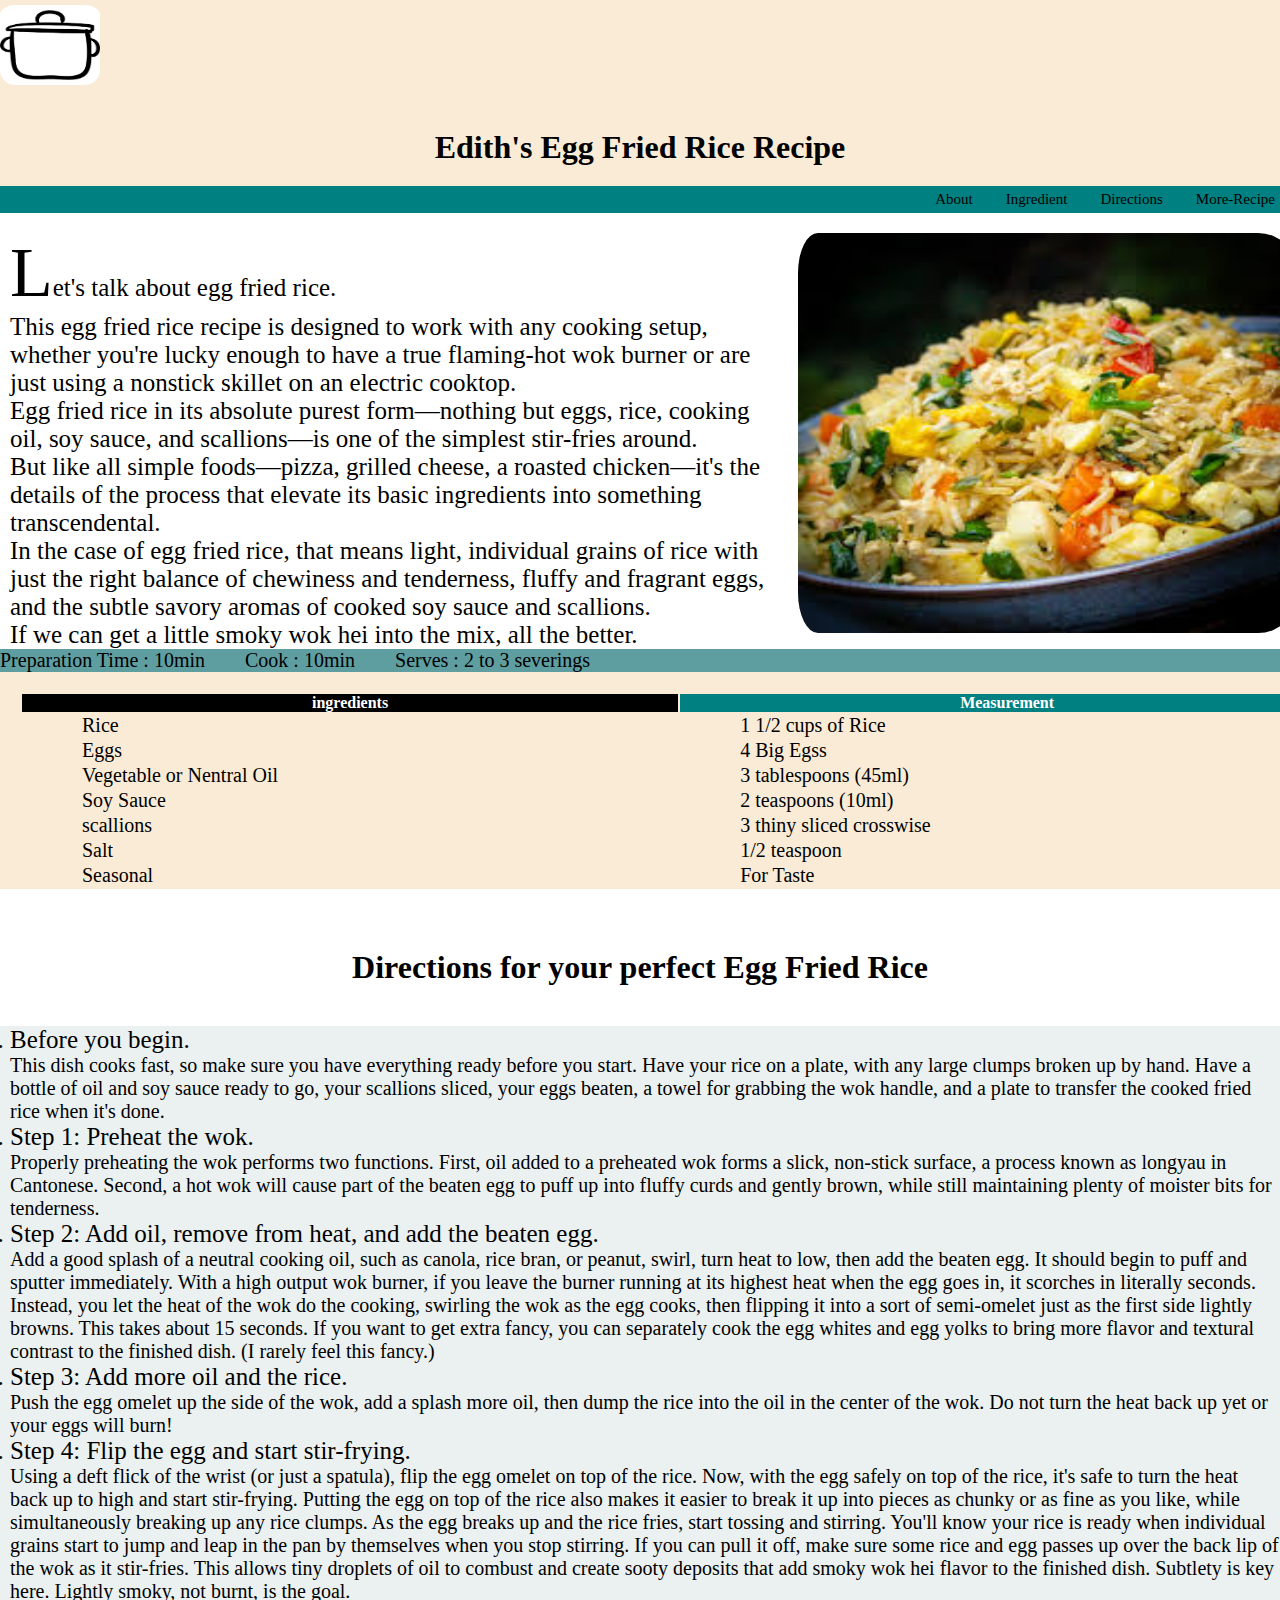
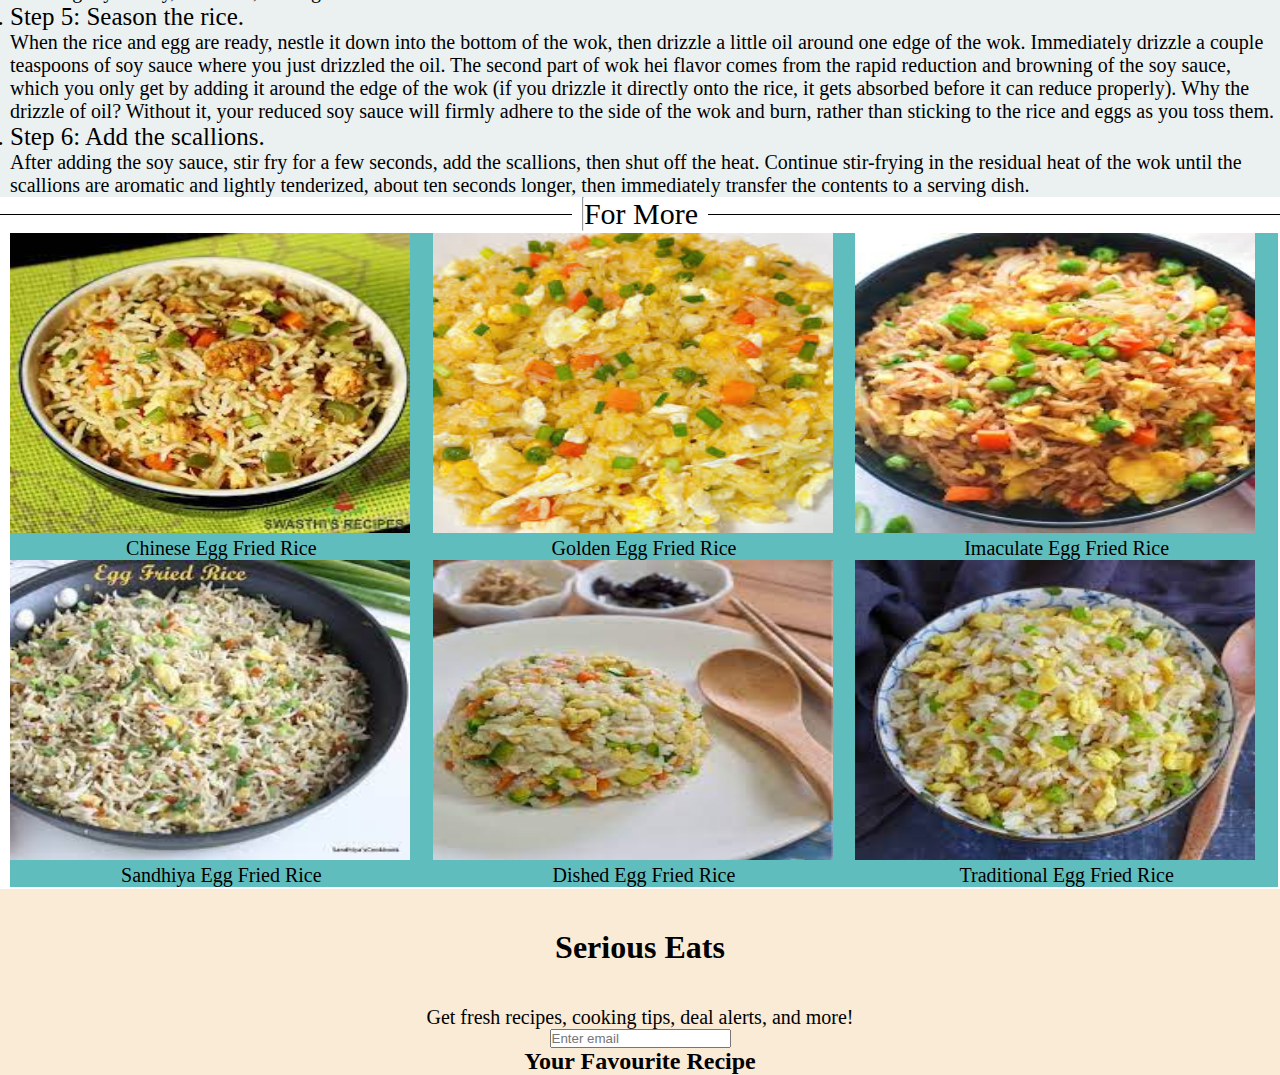
<file: index.html>
<!DOCTYPE html>
<html lang="en">
  <head>
    <meta charset="UTF-8" />
    <meta http-equiv="X-UA-Compatible" content="IE=edge" />
    <link rel="stylesheet" href="style.css">
    <meta name="viewport" content="width=device-width, initial-scale=1.0" />
    <title>My Favourite Meal</title>
  </head>
  <body>
    <header class="header">
        <a href=""><img src="img/pot.png" alt="logo"></a>
      <h1>Edith's Egg Fried Rice Recipe</h1>
      <nav>
        <ul>
        <a href="#About"><li>About</li></a>
        <a href="#Ingredient"><li>Ingredient</li></a>
        <a href="#Directions"><li>Directions</li></a>
        <a href="#MoreRecipe"><li>More-Recipe</li></a>
        </ul>
    </nav>
    </header>
    <main>
      <section class="body">
        <ariticle class="art1">
          <p>
            <span>L</span>et's talk about egg fried rice. <br>This egg fried rice recipe is designed to work with any cooking setup, whether you're lucky enough to have a true flaming-hot wok burner or are just using a nonstick skillet on an electric cooktop. <br> Egg fried rice in its absolute
            purest form—nothing but eggs, rice, cooking oil, soy sauce, and
            scallions—is one of the simplest stir-fries around. <br> But like all
            simple foods—pizza, grilled cheese, a roasted chicken—it's the
            details of the process that elevate its basic ingredients into
            something transcendental. <br> In the case of egg fried rice, that means
            light, individual grains of rice with just the right balance of
            chewiness and tenderness, fluffy and fragrant eggs, and the subtle
            savory aromas of cooked soy sauce and scallions. <br> If we can get a
            little smoky wok hei into the mix, all the better.
          </p>
        </ariticle>
        <div class="art2">
            <img src="img/with veg.jpeg" alt="Egg Fried Rice With Vegetable">
        </div>
      </section>

      <section id="Ingredient">

        <div class="container2">
            <div class="preperation">
                <p>Preparation Time : 10min</p>
                <p>Cook : 10min</p>
                <p>Serves : 2 to 3 severings</p>
            </div>
            <article class="art3">
                <table>
                    <tr>
                        <th>ingredients</th>
                        <th>Measurement</th>

                    </tr>
                    <tr>
                        <td>Rice</td>
                        <td>1 1/2 cups of Rice</td>
                    </tr>
                    <tr>
                        <td>Eggs</td>
                        <td>4 Big Egss</td>
                    </tr>
                    <tr>
                        <td>Vegetable or Nentral Oil</td>
                        <td>3 tablespoons (45ml)</td>
                    </tr>
                    <tr>
                        <td>Soy Sauce</td>
                        <td>2 teaspoons (10ml) </td>
                    </tr>
                    <tr>
                        <td>scallions</td>
                        <td>3 thiny sliced crosswise</td>
                    </tr>
                    <tr>
                        <td>Salt</td>
                        <td>1/2 teaspoon</td>
                    </tr>
                    <tr>
                        <td>Seasonal</td>
                        <td>For Taste</td>
                    </tr>
                </table>
            </article>
        </div>
      </section>
      <section id="Directions">
        <h1>Directions for your perfect Egg Fried Rice</h1>
        <div class="ways">
            <ol>
                <li>Before you begin.</li> <span>This dish cooks fast, so make sure you have everything ready before you start. Have your rice on a plate, with any large clumps broken up by hand. Have a bottle of oil and soy sauce ready to go, your scallions sliced, your eggs beaten, a towel for grabbing the wok handle, and a plate to transfer the cooked fried rice when it's done. </span>
                <li>Step 1: Preheat the wok.</li> <span>Properly preheating the wok performs two functions. First, oil added to a preheated wok forms a slick, non-stick surface, a process known as longyau in Cantonese. Second, a hot wok will cause part of the beaten egg to puff up into fluffy curds and gently brown, while still maintaining plenty of moister bits for tenderness.</span>
                <li>Step 2: Add oil, remove from heat, and add the beaten egg.</li> <span> Add a good splash of a neutral cooking oil, such as canola, rice bran, or peanut, swirl, turn heat to low, then add the beaten egg. It should begin to puff and sputter immediately. With a high output wok burner, if you leave the burner running at its highest heat when the egg goes in, it scorches in literally seconds. Instead, you let the heat of the wok do the cooking, swirling the wok as the egg cooks, then flipping it into a sort of semi-omelet just as the first side lightly browns. This takes about 15 seconds. If you want to get extra fancy, you can separately cook the egg whites and egg yolks to bring more flavor and textural contrast to the finished dish. (I rarely feel this fancy.)</span>
                <li>Step 3: Add more oil and the rice.</li> <span>Push the egg omelet up the side of the wok, add a splash more oil, then dump the rice into the oil in the center of the wok. Do not turn the heat back up yet or your eggs will burn!</span>
                <li>Step 4: Flip the egg and start stir-frying.</li> <span>Using a deft flick of the wrist (or just a spatula), flip the egg omelet on top of the rice. Now, with the egg safely on top of the rice, it's safe to turn the heat back up to high and start stir-frying. Putting the egg on top of the rice also makes it easier to break it up into pieces as chunky or as fine as you like, while simultaneously breaking up any rice clumps. As the egg breaks up and the rice fries, start tossing and stirring. You'll know your rice is ready when individual grains start to jump and leap in the pan by themselves when you stop stirring. If you can pull it off, make sure some rice and egg passes up over the back lip of the wok as it stir-fries. This allows tiny droplets of oil to combust and create sooty deposits that add smoky wok hei flavor to the finished dish. Subtlety is key here. Lightly smoky, not burnt, is the goal.</span>
                <li>Step 5: Season the rice.</li> <span>When the rice and egg are ready, nestle it down into the bottom of the wok, then drizzle a little oil around one edge of the wok. Immediately drizzle a couple teaspoons of soy sauce where you just drizzled the oil. The second part of wok hei flavor comes from the rapid reduction and browning of the soy sauce, which you only get by adding it around the edge of the wok (if you drizzle it directly onto the rice, it gets absorbed before it can reduce properly). Why the drizzle of oil? Without it, your reduced soy sauce will firmly adhere to the side of the wok and burn, rather than sticking to the rice and eggs as you toss them.</span>
                <li>Step 6: Add the scallions.</li> <span>After adding the soy sauce, stir fry for a few seconds, add the scallions, then shut off the heat. Continue stir-frying in the residual heat of the wok until the scallions are aromatic and lightly tenderized, about ten seconds longer, then immediately transfer the contents to a serving dish.</span>
            </ol>
        </div>
      </section>
      <section id="MoreRecipe">
        <div class="hr">
            <hr>
            <p>For More</p>
        </div>
        <div class="images">
            <div>
                <img src="img/chinese egg fried rice.jpeg" alt="Chinese Egg Fried Rice">
                <p>Chinese Egg Fried Rice</p>
            </div>
            <div>
                <img src="img/golden.jpeg" alt="Golden Egg Fried Rice">
                <p>Golden Egg Fried Rice</p>
            </div>
            <div>
                <img src="img/imaculate.jpeg" alt="Imaculate Egg Fried Rice">
                <p>Imaculate Egg Fried Rice</p>
            </div>
            <div>
                <img src="img/sandhiya.jpeg" alt="Sandhiya Egg Fried Rice">
                <p>Sandhiya Egg Fried Rice</p>
            </div>
            <div>
                <img src="img/dished.jpeg" alt="Dished Egg Fried Rice">
                <p>Dished Egg Fried Rice</p>
            </div>
            <div>
                <img src="img/Traditional.jpeg" alt="Traditional Egg Fried Rice">
                <p>Traditional Egg Fried Rice</p>
            </div>
        </div>
      </section>

      <section>
        <div class="footer">
            <div class="logo">
                <h1>Serious Eats</h1>
            </div>
            <div class="input">
            <p>Get fresh recipes, cooking tips, deal alerts, and more!</p>

                <div class="input2"><input type="text" placeholder="Enter email"></div>
            </div>
            <h2>Your Favourite Recipe</h2>
        </div>
      </section>
    </main>
  </body>
</html>
</file>
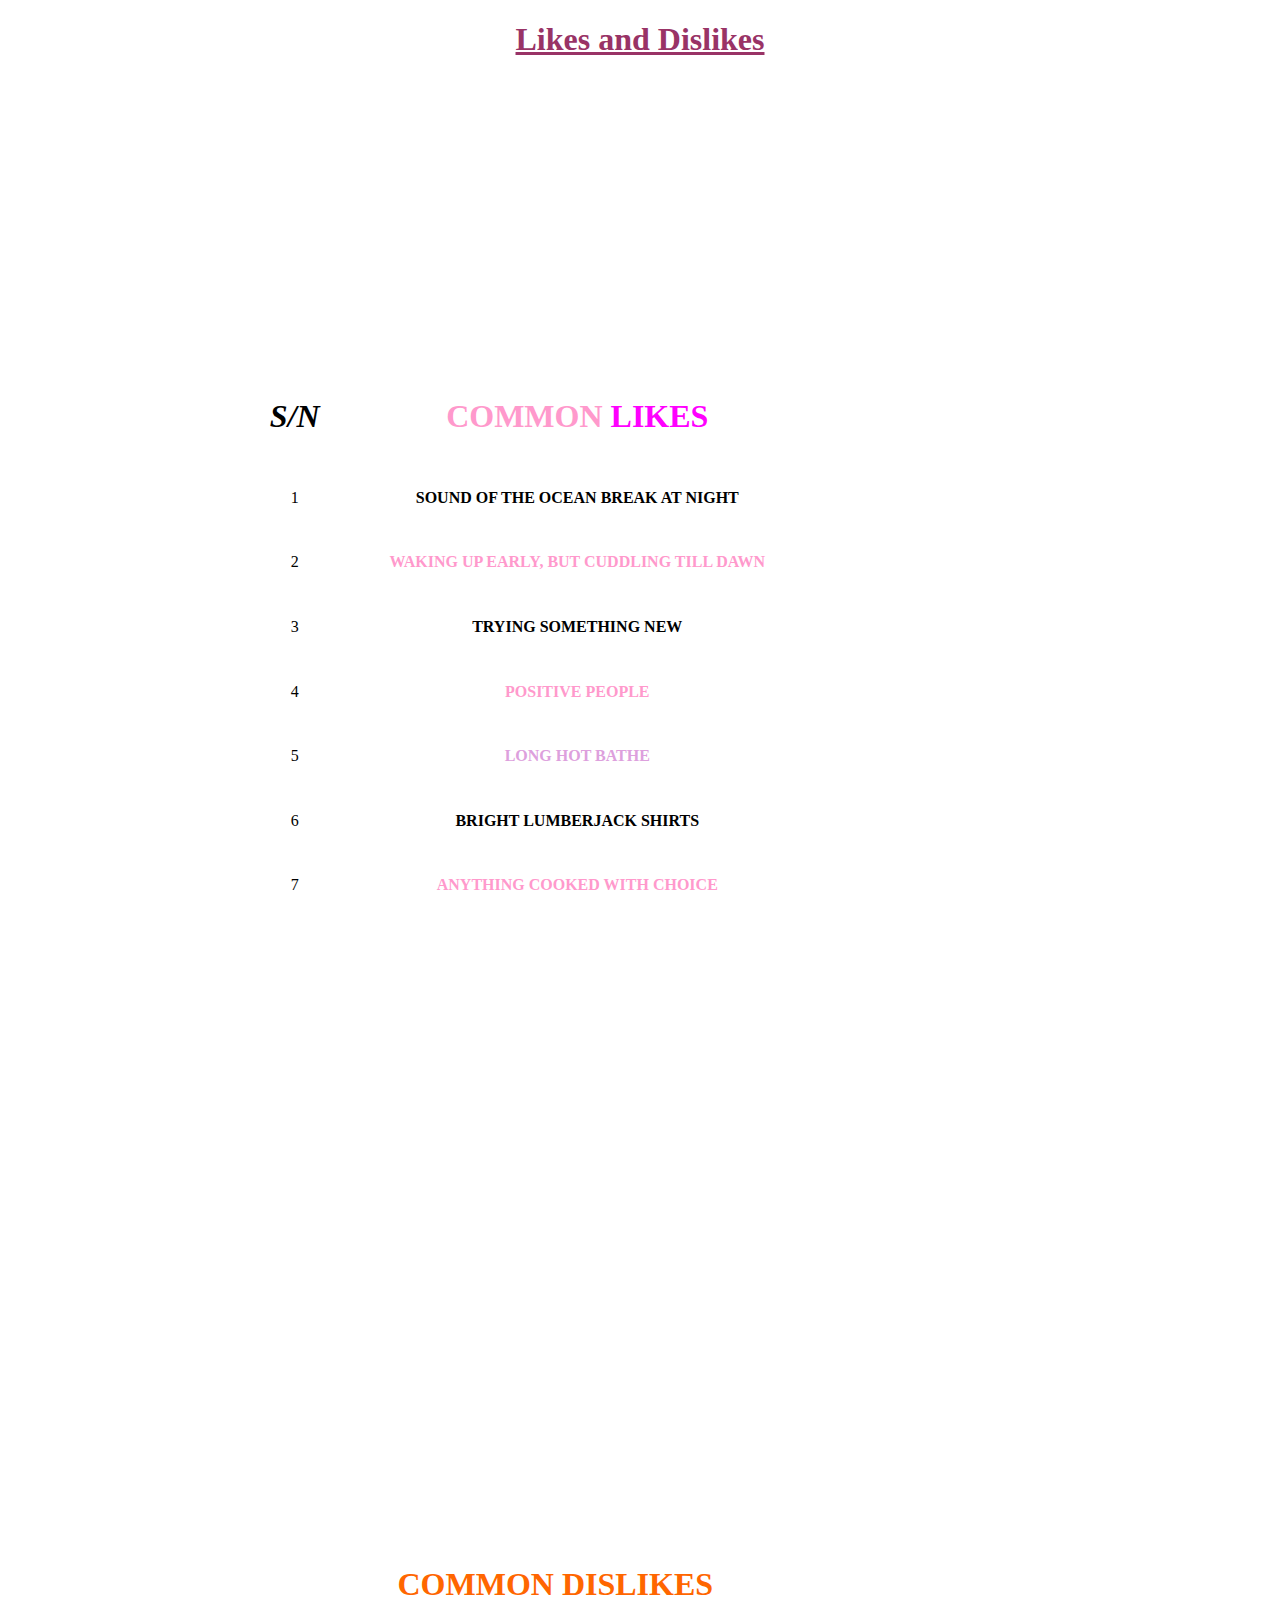
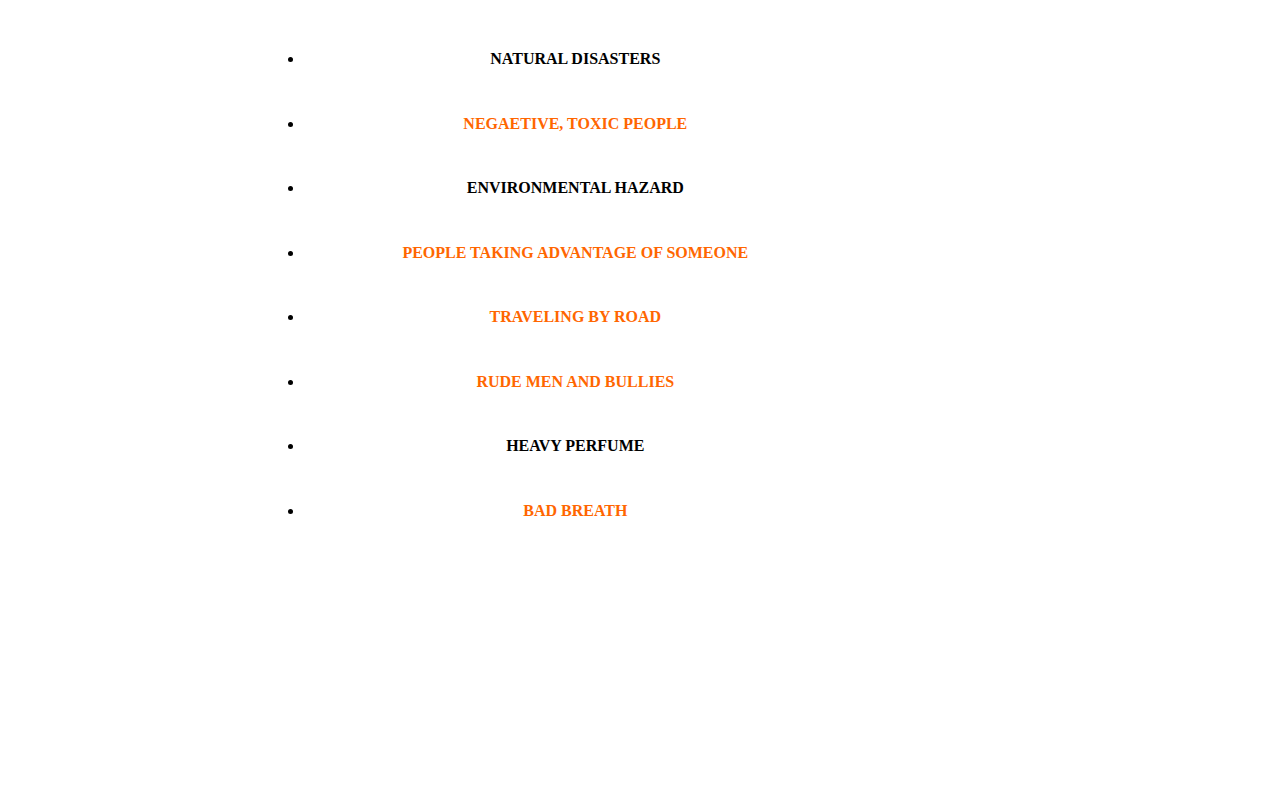
<file: LIKES & DISLIKES/index.html>
<!DOCTYPE html>
<head>
    <meta charset="UTF-8">
    <meta http-equiv="X-UA-Compatible" content="IE=edge">
    <meta name="viewport" content="width=device-width, initial-scale=1.0">
    <link rel="stylesheet" href="style.css">
    <title>Document</title>
</head>
  <body>
    <h1 style="text-align: center">
      <span style="text-decoration: underline; color: #993366"
        ><strong>Likes and Dislikes</strong></span
      >
    </h1>
    <p>&nbsp;</p>
    <table class="tables">
      <tbody>
        <tr style="height: 94px">
          <td style="width: 61.9531px; text-align: center; height: 94px">
            <h1>
              <em><strong>S/N</strong></em>
            </h1>
          </td>
          <td>
            <h1>
              <strong
                ><span style="color: #ff99cc">COMMON</span>
                <span style="color: #ff00ff">LIKES</span></strong
              >
            </h1>
          </td>
        </tr>
        <tr style="height: 23px">
          <td>1</td>
          <td>
            <h4>SOUND OF THE OCEAN BREAK AT NIGHT</h4>
          </td>
        </tr>
        <tr style="height: 23px">
          <td>2</td>
          <td>
            <h4>
              <span style="color: #ff99cc" id="0"
                >WAKING UP EARLY, BUT CUDDLING TILL DAWN</span
              >
            </h4>
          </td>
        </tr>
        <tr style="height: 23px">
          <td>3</td>
          <td style="width: 495.047px; height: 23px">
            <h4>TRYING SOMETHING NEW</h4>
          </td>
        </tr>
        <tr style="height: 23px">
          <td>4</td>
          <td>
            <h4><span style="color: #ff99cc" id="1" class="1.1">POSITIVE PEOPLE</span></h4>
           </td>
        </tr>
        <tr style="height: 23px">
          <td>5</td>
          <td>
            <h4 class="bathe">LONG HOT BATHE</h4>
          </td>
        </tr>
        <tr style="height: 23px">
          <td>6</td>
          <td>
            <h4>BRIGHT LUMBERJACK SHIRTS</h4>
          </td>
        </tr>
        <tr style="height: 25.4688px">
          <td>
            7
          </td>
          <td>
            <h4 id="2">
              <span style="color: #ff99cc">ANYTHING COOKED WITH CHOICE</span>
            </h4>
          </td>
        </tr>
      </tbody>
    </table>
    <p>&nbsp;</p>
    <p>&nbsp;</p>
    <p>&nbsp;</p>
    <table class="tables" id="table2">
      <tbody>
        <tr>
          <td>
            <h1 style="text-align: center">
              <span style="color: #ff6600"
                ><strong>COMMON DISLIKES</strong></span
              >
            </h1>
          </td>
        </tr>
        <tr>
          <td>
            <ul>
              <li>
                <h4>NATURAL DISASTERS</h4>
              </li>
            </ul>
          </td>
        </tr>
        <tr>
          <td>
            <ul>
              <li>
                <h4>
                  <span style="color: #ff6600">NEGAETIVE, TOXIC PEOPLE</span>
                </h4>
              </li>
            </ul>
          </td>
        </tr>
        <tr>
          <td>
            <ul>
              <li>
                <h4>ENVIRONMENTAL HAZARD</h4>
              </li>
            </ul>
          </td>
        </tr>
        <tr>
          <td>
            <ul>
              <li>
                <h4>
                  <span style="color: #ff6600"
                    >PEOPLE TAKING ADVANTAGE OF SOMEONE</span
                  >
                </h4>
              </li>
            </ul>
          </td>
        </tr>
        <tr>
          <td>
            <ul>
              <li>
                <h4><span style="color: #ff6600">TRAVELING BY ROAD</span></h4>
              </li>
            </ul>
          </td>
        </tr>
        <tr>
          <td>
            <ul>
              <li>
                <h4>
                  <span style="color: #ff6600">RUDE MEN AND BULLIES</span>
                </h4>
              </li>
            </ul>
          </td>
        </tr>
        <tr>
          <td>
            <ul>
              <li>
                <h4>HEAVY PERFUME</h4>
              </li>
            </ul>
          </td>
        </tr>
        <tr>
          <td>
            <ul>
              <li>
                <h4><span style="color: #ff6600">BAD BREATH</span></h4>
              </li>
            </ul>
          </td>
        </tr>
      </tbody>
    </table>
  </body>
</html>
</file>
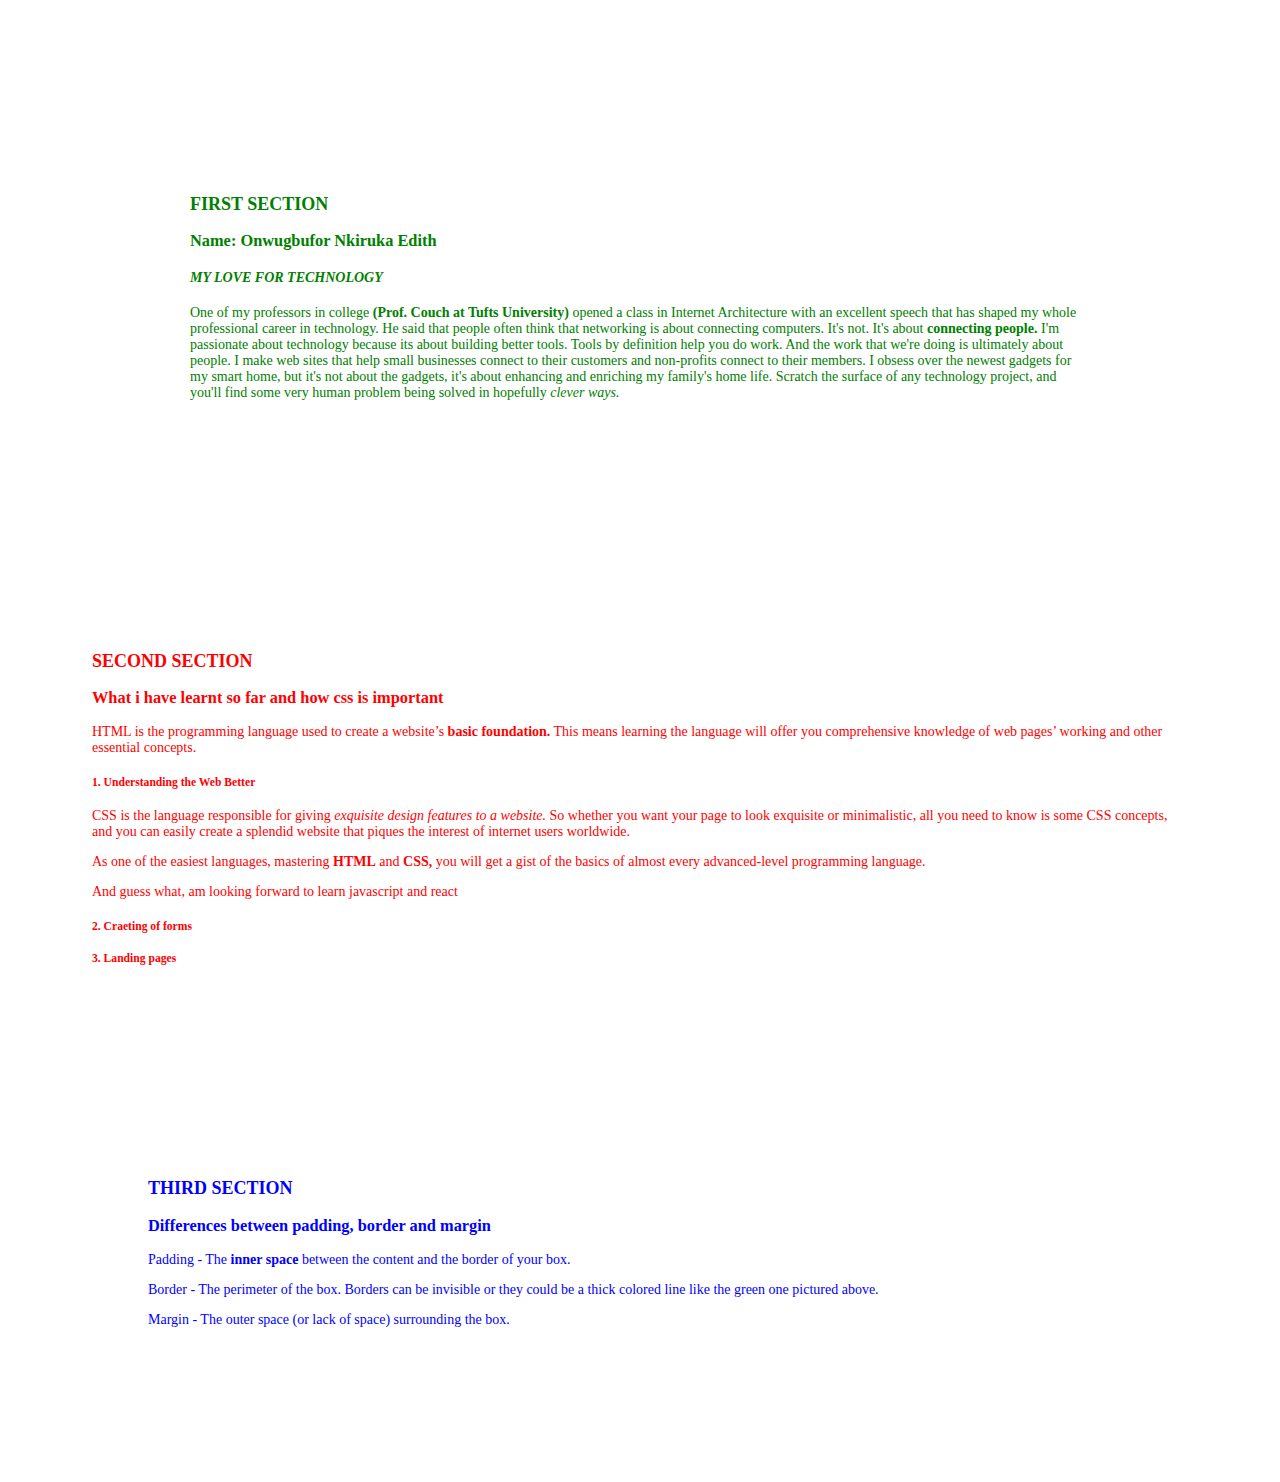
<file: Progress/index.html>
<!DOCTYPE html>
<html lang="en">
  <head>
    <meta charset="UTF-8" />
    <meta http-equiv="X-UA-Compatible" content="IE=edge" />
    <meta name="viewport" content="width=device-width, initial-scale=1.0" />
    <link rel="stylesheet" href="style.css">
    <title>Document</title>
  </head>
  <body>
    <section class="first_section"><!--first section -->
        <h1>FIRST SECTION</h1>
        <h3>Name: Onwugbufor Nkiruka Edith</h3>
        <h4><i>MY LOVE FOR TECHNOLOGY</i></h4>
      <p>
        One of my professors in college <b>(Prof. Couch at Tufts University)</b> opened
        a class in Internet Architecture with an excellent speech that has
        shaped my whole professional career in technology. He said that people
        often think that networking is about connecting computers. It's not.
        It's about <b>connecting people.</b> I'm passionate about technology because
        its about building better tools. Tools by definition help you do work.
        And the work that we're doing is ultimately about people. I make web
        sites that help small businesses connect to their customers and
        non-profits connect to their members. I obsess over the newest gadgets
        for my smart home, but it's not about the gadgets, it's about enhancing
        and enriching my family's home life. Scratch the surface of any
        technology project, and you'll find some very human problem being solved
        in hopefully <i>clever ways.</i>
      </p>
    </section>

    <section class="second_section"><!--second section -->
        <h1>SECOND SECTION</h1>
            <h3>What i have learnt so far and how css is important</h3>
    <p>HTML is the programming language used to create a website’s <b>basic foundation.</b> This means learning the language will offer you comprehensive knowledge of web pages’ working and other essential concepts.</p>
        <h5><b>1. Understanding the Web Better</b></h5>
        <p>CSS is the language responsible for giving <i>exquisite design features to a website.</i> So whether you want your page to look exquisite or minimalistic, all you need to know is some CSS concepts, and you can easily create a splendid website that piques the interest of internet users worldwide.</p>
        <p>As one of the easiest languages, mastering <b>HTML</b> and <b>CSS,</b> you will get a gist of the basics of almost every advanced-level programming language. </p>
        <p>And guess what, am looking forward to learn javascript and react</p>
        <h5><b>2. Craeting of forms</b></h5>
        <h5><b>3. Landing pages</b></h5>
    </section>
    <section class="third_section"><!--third section -->
    <h1>THIRD SECTION</h1>
        <h3>Differences between padding, border and margin</h3>
    <p>Padding - The <b>inner space</b> between the content and the border of your box.</p>
    <p>Border - The perimeter of the box. Borders can be invisible or they could be a thick colored line like the green one pictured above. </p>
    <p>Margin - The outer space (or lack of space) surrounding the box.</p>
    
    
    </section>
  </body>
</html>
</file>
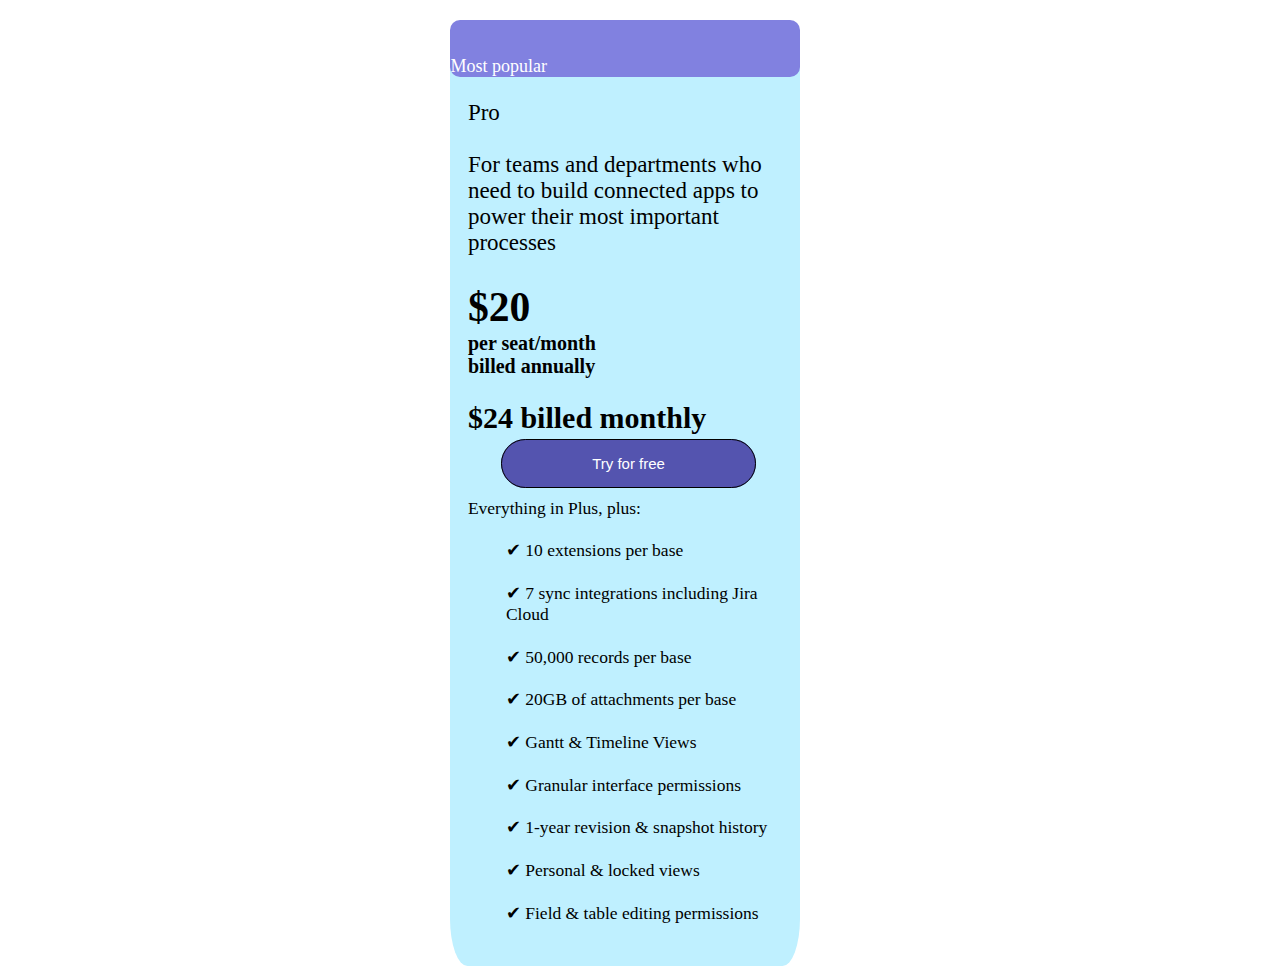
<file: card.html>
<!DOCTYPE html>
<html lang="en">
<head>
    <meta charset="UTF-8">
    <meta http-equiv="X-UA-Compatible" content="IE=edge">
    <link rel="stylesheet" href="card.css">
    <meta name="viewport" content="width=device-width, initial-scale=1.0">
    <title>Document</title>
</head>
<body>
    <section class="container">
        <section class="head">
            <p>Most popular</p>
            

        </section>
    <section class="header">
        <p>Pro <br> <br> For teams and departments who need to build connected apps to power their most important processes</p>
        <div class="header-bottom">
            <h1>$20</h1>
           <h2>per seat/month <br>billed annually</h2>
        </div>
    </section>
    <section class="Try-for-free">
        <h1>$24 billed monthly</h1>
    <section>
        <a href="" class="btn">Try for free</a>
    </section>
    </section>
    <section class="body">
        <p>Everything in Plus, plus:</p>
        <div>
            <ul>
                <p>✔ 10 extensions per base</p>
                <p>✔ 7 sync integrations including Jira Cloud</p>
                <p>✔ 50,000 records per base</p>
                <p>✔ 20GB of attachments per base</p>
                <p>✔ Gantt & Timeline Views</p>
                <p>✔ Granular interface permissions</p>
                <p>✔ 1-year revision & snapshot history</p>
                <p>✔ Personal & locked views</p>
                <p>✔ Field & table editing permissions</p>
            </ul>
        </div>

    </section>
    </section>
</body>
</html>
</file>
<file: style.css>
*{
    padding:0;
    margin: 0;
}
header{
    background-color: antiquewhite;
}
.header a img{
    width: 100px;
    height: 80px;border-radius: 15px;
    padding-top: 5px;
}
h1{
    text-align: center;
    padding: 40px;
}
nav{
    background-color: teal;
    margin-top: -20px;
    font-size: 13px;
    padding: 05px;
}
nav ul{
    list-style-type: none;
    display: flex;
    justify-content: end;
    gap: 1em;
}
nav ul a{
    color: black;
    text-decoration: none;
    font-size: 15px;
    padding-left: 20px;
}
.body{
    display: flex;
    padding-top: 20px;

}
.art1 span{
    text-transform: capitalize;
    font-size: 70px;
    justify-content: first baseline;
}
.art1 p{
    width: 60vw;
    padding-left: 10px;
    font-size: 25px;

}
.art2 img{
    width: 500px;
    height: 400px;
    border-radius: 40px;
    padding-left: 20px;
}
.container2{
    background-color: antiquewhite;

}
.preperation{
    background-color: cadetblue;
    display: flex;
    gap: 2em;
    font-size: 20px;

}
.art3{
    border: 4px;
    margin: 20px;
}
th:nth-of-type(1){
    background-color:black ;
    padding: 0 290px;
    color: white;
}
th:nth-of-type(2){
    background-color: teal ;
    padding: 0 280px;
    color: white;
}
td{
    padding-left: 60px;
    font-size: 20px;
    margin-left: 10px;
}
.ways{
    background-color: rgb(235, 241, 241);
    font-size: 20px;
    padding-left: 10px;
}
.ways ol li{
    font-weight: 200000px;
    font-size: 25px;
}
.hr{
        display: flex;
        flex-direction: row;
}
.hr:after{
        content: "";
        flex: 1 1;
        border-bottom: 1px solid;
        margin: auto;
}
.hr:before{
    content: "";
    flex: 1 1;
    border-bottom: 1px solid;
    margin: auto;
}
.hr:before {
        margin-right: 10px
}
.hr:after {
        margin-left: 10px
}
.hr p{
    font-size: 30px;
}
img{
    width: 400px;
    height: 300px;
}
.images p{
    font-size: 20px;
}
.images{
    border: 0px solid aqua;
    margin: 2px;
    margin-left: 10px;
    background-color: rgb(96, 189, 189);
    grid-template-areas: 
    "a b c"
    "d e f";
    display: grid;
    gap: em;
}
img:nth-of-type(1){
    grid: a;
}
img:nth-of-type(2){
    grid: b;
}
img:nth-of-type(3){
    grid: c;
}
img:nth-of-type(4){
    grid: d;
}
img:nth-of-type(5){
    grid: e;
}
img:nth-of-type(6){
    grid: f;
}
.images p{
    text-align: center;
}
.footer{
    background-color: antiquewhite;
}
.logo h1{
    padding-top: -30px;
}
.input p{
    text-align: center;
    font-size: 20px;
    font-weight: 100%;
}
.input2{
    justify-content: center;
    text-align: center;
}
.footer h2{
    text-align: center;
}
</file>
<file: LIKES & DISLIKES/style.css>
.tables{
    padding: 20%;

}
#0{
    color: cadetblue;

}
td{
    width: 61.9531px; 
    text-align: center; 
    height: 23px;
}
#1{
    color: chocolate;
}
.bathe{
    color: plum;
}
#table2 td{
    width: 583px
}
</file>
<file: Progress/style.css>
*{
    background-color: white;
    
}
h1{
    font-size: 18px;
}
.first_section{
    color: green;
    font-size: 14px;
    padding: 10em;
    border: 2em;
    margin: 3em;

}
.second_section{
    color: red;
    font-size: 14px;
    padding: 3em;
    border: 2em;
    margin: 3em;
}
.third_section{
    color: blue;
    font-size: 14px;
    padding: 5em;
    border: 10em;
    margin: 05em;
}
</file>
<file: card.css>
.container{
    background-color:rgb(191, 240, 255);
    width: 350px;
    border-radius: 5%;
    border-top: 5%;
    padding-bottom: 2%;
    margin-top: 20px;
    margin-left: 35%;
}
.head{

    background-color: rgb(129, 129, 224);
    color: white;
    font-size: 18px;
    font-weight: 50px;
    font-family: 'Times New Roman', Times, serif;
    border-radius: 10px;
    padding-bottom: -44%;
    padding-top: 5%;
}
.header p{
    font-size: 23px;
    padding-left: 5%;
    font-family: 'Times New Roman', Times, serif;

}
.header-bottom h1{
    font-size: 260%;
    padding-left: 5%;
}
.header-bottom h2{
    display: inline-block;
    justify-content: space-between;
    padding-left: 5%;
    font-size: 20px;
    display: inline-block;
    margin-top: -40px;
} 
.Try-for-free{
    font-size: 15px;
    padding-left: 5%;
    font-family: 'Times New Roman', Times, serif;
    margin-top: -4%;
}
.btn{
    color: white;
    background-color: rgb(84, 84, 175);
    border-radius: 30px;
    padding: 15px 90px;
    text-decoration: none;
    font-size: 100%;
    font-family: Arial, Helvetica, sans-serif;
    border: 1px solid black;
    justify-content: center;
    margin-left: 10% ;
    margin-top: 10%;
}
.btn:hover{
    background-color: darkblue;
}
.body{
    font-size: 17.5px;
    font-weight: 50px;
    font-family: 'Times New Roman', Times, serif;
    color: black;
}
.body p{
    margin-top: 7%;
    padding-left: 5%;

}
</file>
